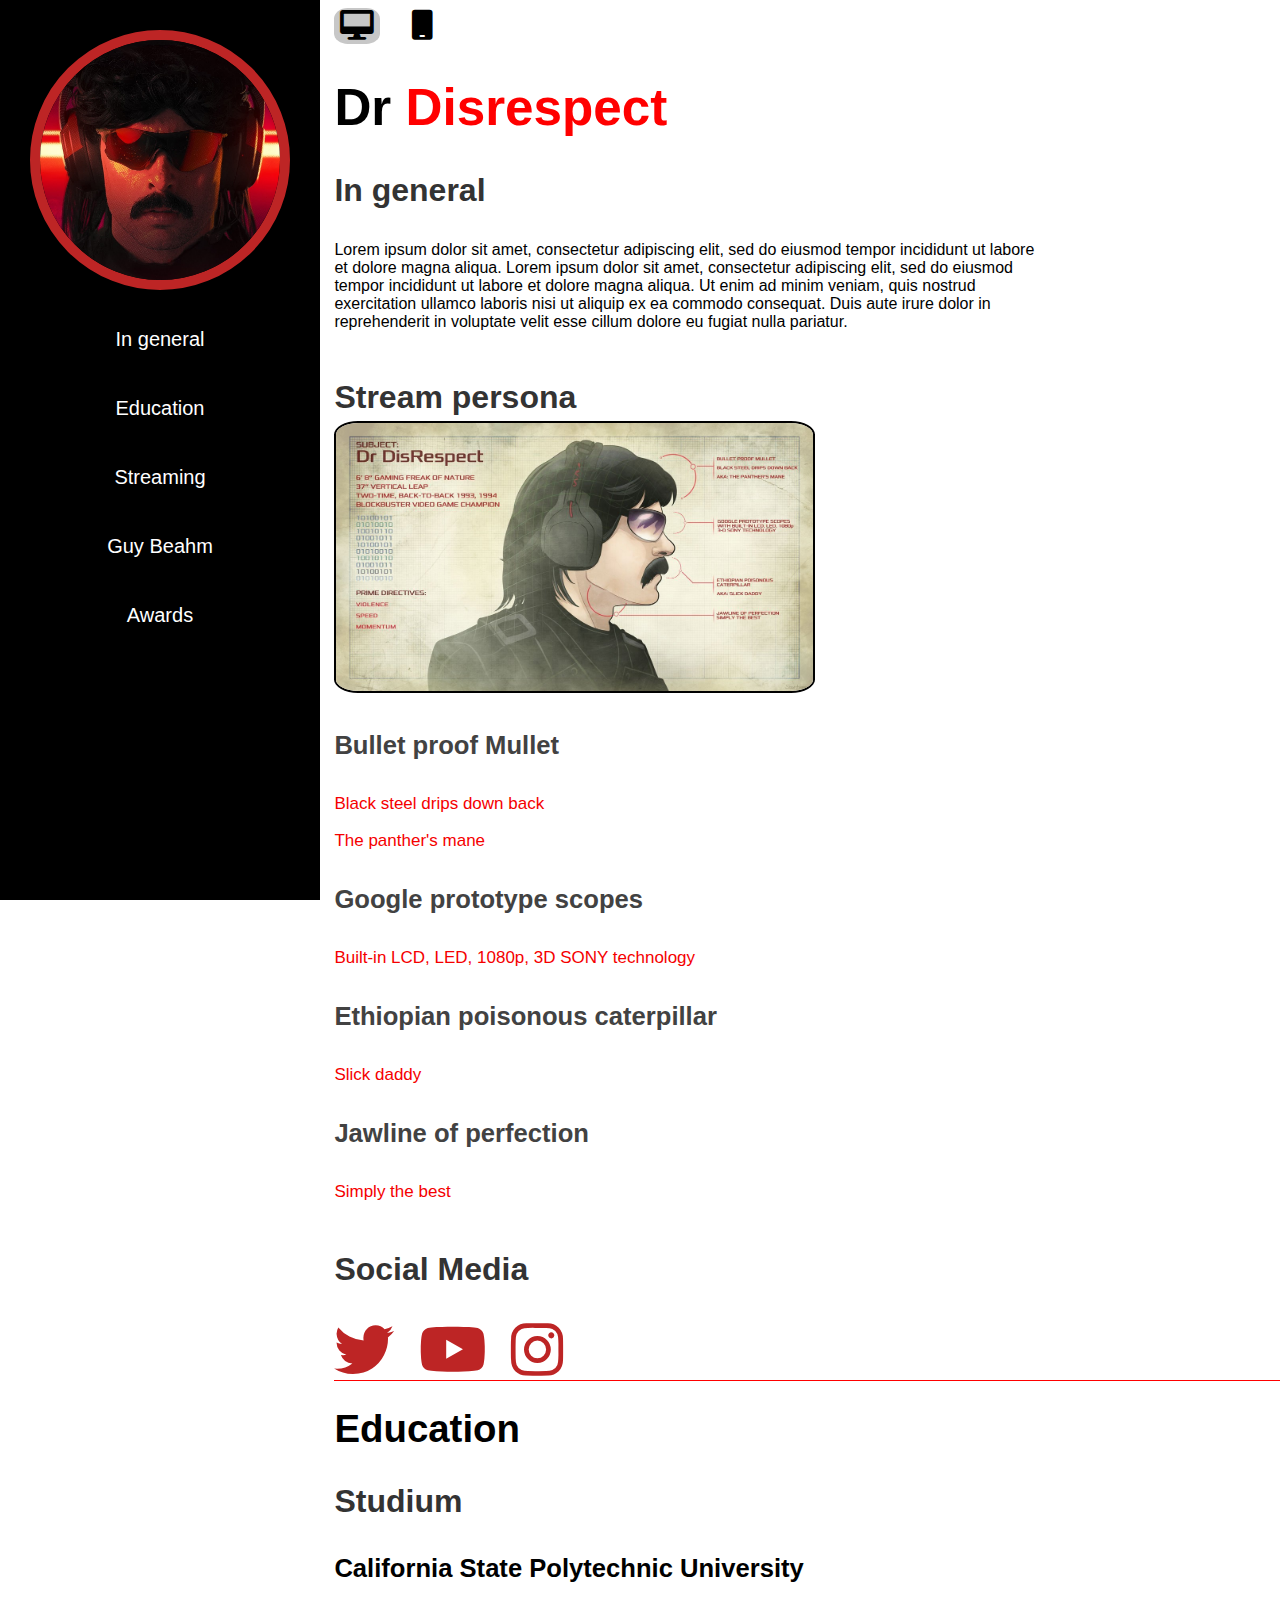
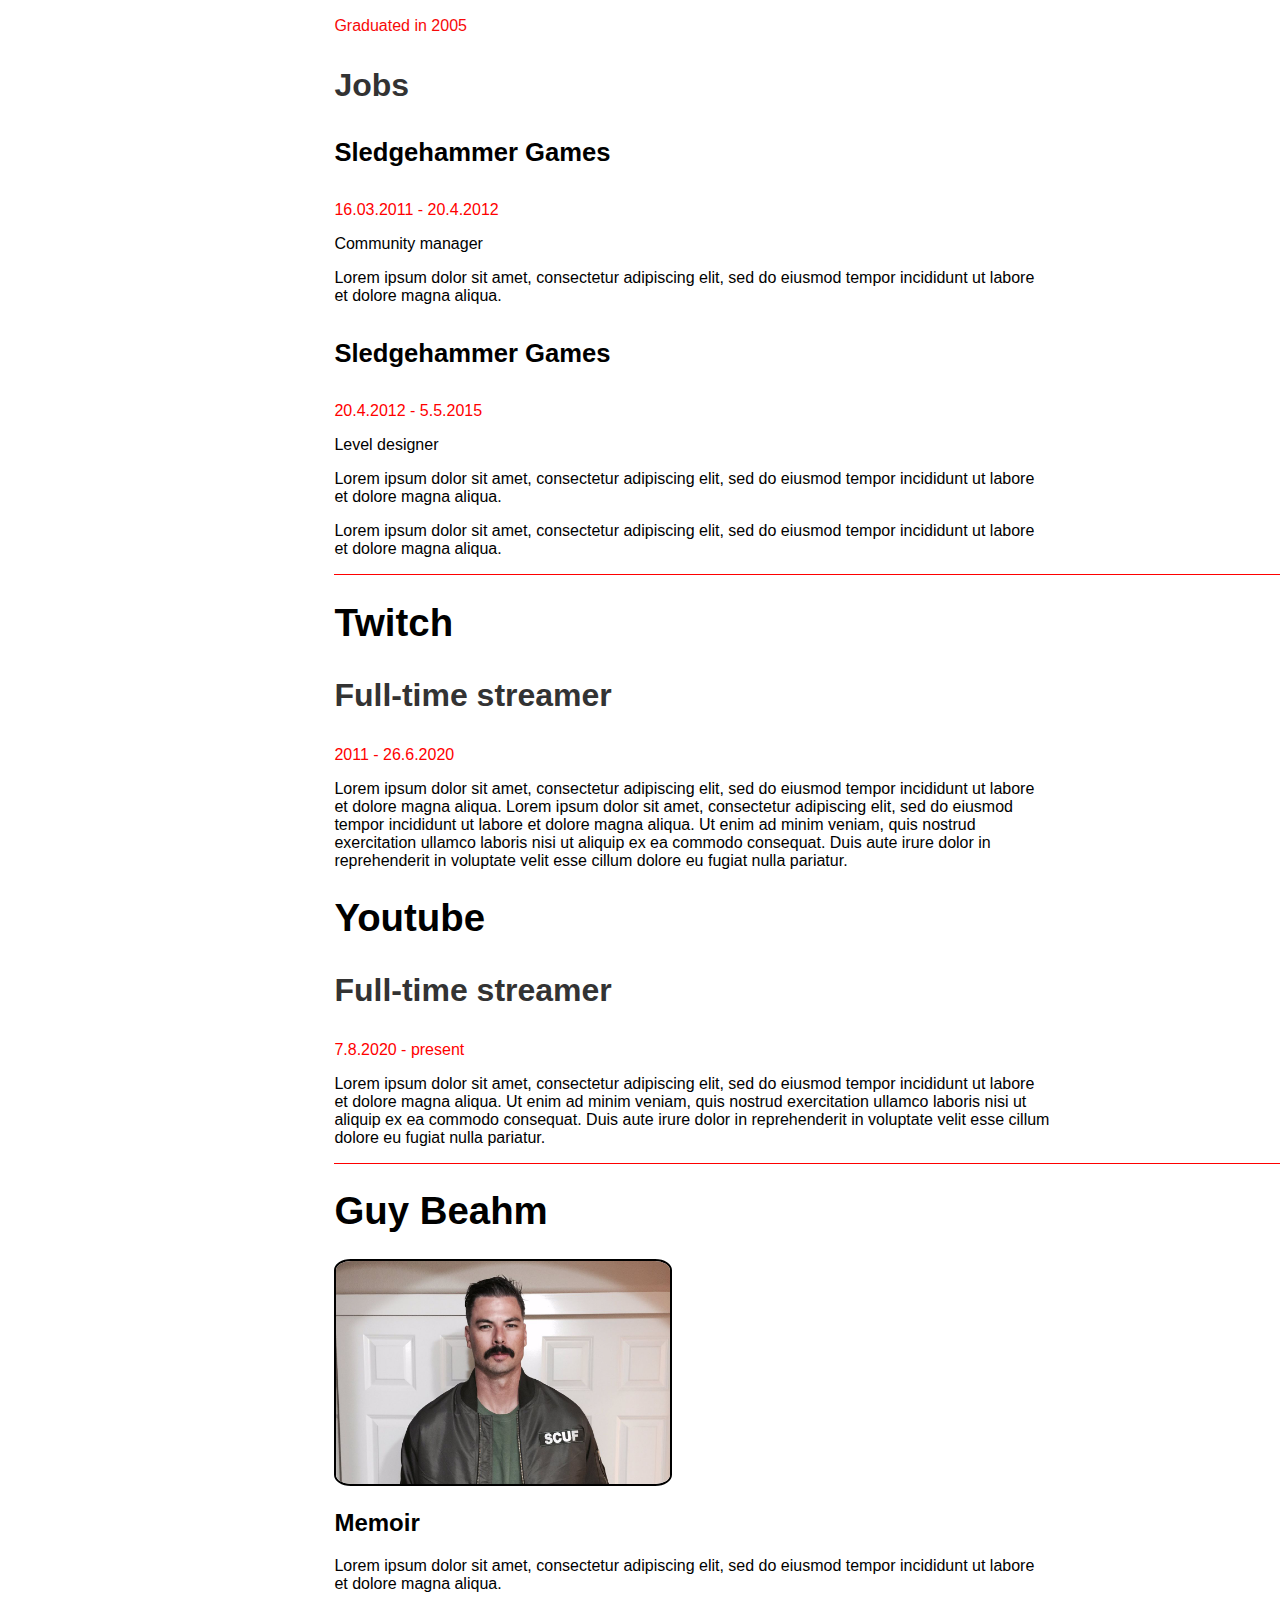
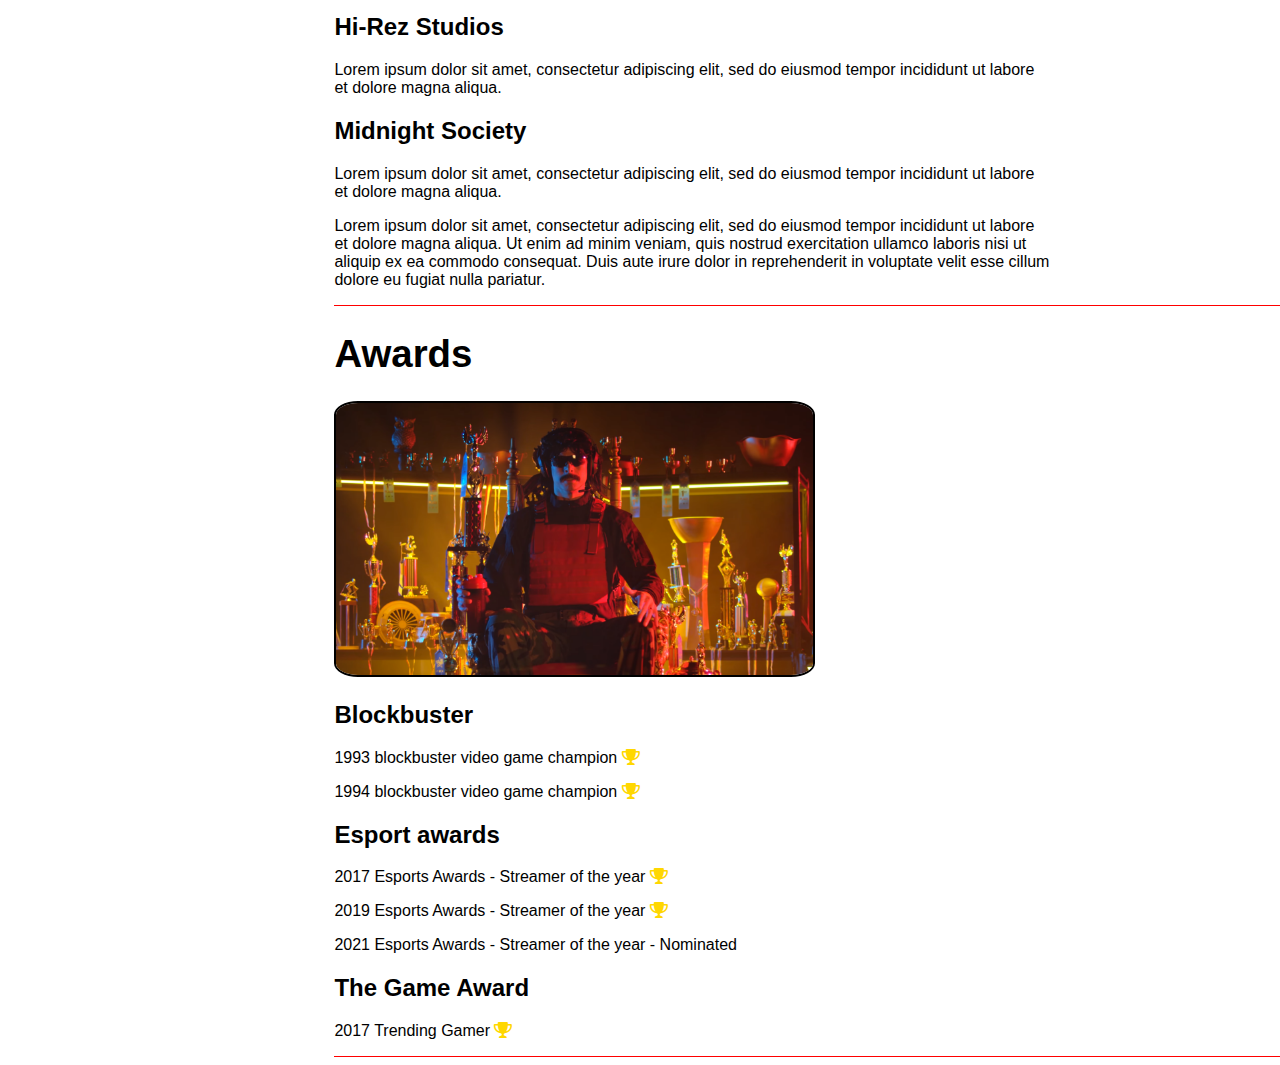
<file: projekt2/index.html>
<!DOCTYPE html>
<html lang='zxx'>

<head>
    <meta http-equiv="Content-Type" content="text/html; charset=UTF-8">
    <title>Dr. Disrespect</title>
    <link href="https://cdnjs.cloudflare.com/ajax/libs/font-awesome/6.0.0/css/all.min.css" rel="stylesheet">
    <meta name="viewport" content="width=device-width, initial-scale=1.0, shrink-to-fit=no">
    <link rel="stylesheet" href="style.css">
    <link rel="icon" href="img/icon.webp">
</head>

<body>
    <section id="button">
        <button type="button" id="desktop" onclick="Desktop()" title="Desktop">
            <i class="fa fa-desktop" aria-hidden="true"></i>
        </button>
        <button type="button" id="mobile" onclick="Mobile()" title="Mobile">
            <i class="fa fa-mobile" aria-hidden="true"></i>
        </button>
    </section>
    <script>
        function Mobile() {
            /*document.body.style.width = '800px';*/
            /*var siteWidth = 1920;
            var scale = screen.width / siteWidth;
            document.querySelector('meta[name="viewport"]').setAttribute('content', 'width=' + siteWidth + ', initial-scale=' + scale + '');*/
            if (screen.width > 1200) {
                document.body.style.width = "20%";
            }
            var x = document.getElementById("navigation");
            x.style.display = "none";
            var y = document.getElementById("menu");
            y.style.display = "block";
            document.body.style.marginLeft = 'auto';
            document.body.style.marginRight = 'auto';
            document.getElementById("general").style.marginLeft = '0';
            document.getElementById("education").style.marginLeft = '0';
            document.getElementById("streaming").style.marginLeft = '0';
            document.getElementById("real_life").style.marginLeft = '0';
            document.getElementById("awards").style.marginLeft = '0';
            document.getElementById("button").style.marginLeft = '0';
            document.getElementById("klik").style.display = 'inline-block';
            document.getElementById("mobile").style.backgroundColor = "rgb(199, 199, 199)";
            document.getElementById("mobile").style.borderRadius = "30%";
            document.getElementById("desktop").style.backgroundColor = "white";
        }
        function Desktop() {
            document.body.style.width = '100%';
            var x = document.getElementById("navigation");
            x.style.display = "block";
            var y = document.getElementById("menu");
            y.style.display = "none";
            document.getElementById("general").style.marginLeft = '25.5%';
            document.getElementById("education").style.marginLeft = '25.5%';
            document.getElementById("streaming").style.marginLeft = '25.5%';
            document.getElementById("real_life").style.marginLeft = '25.5%';
            document.getElementById("awards").style.marginLeft = '25.5%';
            document.getElementById("button").style.marginLeft = '25.5%';
            document.getElementById("klik").style.display = 'none';
            document.getElementById("mobile").style.backgroundColor = "white";
            document.getElementById("desktop").style.backgroundColor = "rgb(199, 199, 199)";
            document.getElementById("desktop").style.borderRadius = "30%";
        }
        function showmenu() {
            var x = document.getElementById('navigation2');
            if (x.style.visibility == 'hidden') {
                //x.style.display = 'block';
                x.style.visibility = 'visible';
                x.style.height = 'auto';
                x.style.opacity = '1';
            } else {
                //x.style.display = 'none';
                x.style.visibility = 'hidden';
                x.style.height = '0';
                x.style.opacity = '0';
                x.style.transition = 'display 0s, opacity 0.5s linear';
            }
            /*if (x.style.display == 'none') {
                x.style.display = 'block';
            } else {
                x.style.display = 'none';
            }*/
        }
        function load() {
            if (screen.width > 1200) {
                Desktop();
            }
            else {
                Mobile();
            }
        }
        window.onload = load;
    </script>
    <header>
        <nav id="navigation">
            <ul>
                <li><img src="img/TheDoc.jpg" alt="main"></li>
                <li><a href="index.html#general">In general</a></li>
                <li><a href="index.html#education">Education</a></li>
                <li class="hide"><a href="index.html#streaming">Streaming</a>
                    <ol>
                        <li class="hide-one"><a href="#twitch-id">Twitch</a></li>
                        <li class="hide-one"><a href="#youtube-id">YT</a></li>
                    </ol>
                </li>
                <li><a href="index.html#real_life">Guy Beahm</a></li>
                <li class="hide"><a href="index.html#awards">Awards</a>
                    <ol>
                        <li class="hide-one"><a href="index.html#blockbuster">Blockbuster</a></li>
                        <li class="hide-one"><a href="index.html#Esport">Esports</a></li>
                    </ol>
                </li>
            </ul>
        </nav>
        <div id="menu">
            <button type="button" id="klik" data-toggle="collapse" onclick="showmenu()">
                Menu
            </button>
            <nav id="navigation2">
                <ul>
                    <li><a href="index.html#general">In general</a></li>
                    <li><a href="index.html#education">Education</a></li>
                    <li class="hide"><a href="index.html#streaming">Streaming</a>
                        <ol>
                            <li class="hide-one"><a href="#twitch-id">Twitch</a></li>
                            <li class="hide-one"><a href="#youtube-id">YT</a></li>
                        </ol>
                    </li>
                    <li><a href="index.html#real_life">Guy Beahm</a></li>
                    <li class="hide"><a href="index.html#awards">Awards</a>
                        <ol>
                            <li class="hide-one"><a href="index.html#blockbuster">Blockbuster</a></li>
                            <li class="hide-one"><a href="index.html#Esport">Esports</a></li>
                        </ol>
                    </li>
                </ul>
            </nav>
        </div>
    </header>
    <section id="general">
        <div class="obecne">
            <h1><a href="https://www.stud.fit.vutbr.cz/~xkapra00/">Dr <span class="red-text">Disrespect</span></a></h1>
            <h3>In general</h3>
            <p>
                Lorem ipsum dolor sit amet, consectetur adipiscing elit, sed do eiusmod tempor incididunt ut labore et
                dolore magna aliqua.
                Lorem ipsum dolor sit amet, consectetur adipiscing elit, sed do eiusmod tempor incididunt ut labore et
                dolore magna aliqua.
                Ut enim ad minim veniam, quis nostrud exercitation ullamco laboris nisi ut aliquip ex ea commodo
                consequat.
                Duis aute irure dolor in reprehenderit in voluptate velit esse cillum dolore eu fugiat nulla pariatur.
            </p>
            <div class="persona">
                <h3>Stream persona</h3>
                <img src="img/perosna.jpg" alt="persona">
                <h4>Bullet proof Mullet</h4>
                <p>Black steel drips down back</p>
                <p>The panther's mane</p>
                <h4>Google prototype scopes</h4>
                <p>Built-in LCD, LED, 1080p, 3D SONY technology</p>
                <h4>Ethiopian poisonous caterpillar</h4>
                <p>Slick daddy</p>
                <h4>Jawline of perfection</h4>
                <p>Simply the best</p>
            </div>
            <div id="networks">
                <h3>Social Media</h3>
                <span id="twitter"><a href="https://twitter.com/drdisrespect"><i class="fab fa-twitter"></i></a></span>
                <span id="youtube"><a href="https://www.youtube.com/channel/UCcJL2ld6kxy_nuV1u7PVQ0g"><i
                            class="fab fa-youtube"></i></a></span>
                <span id="instagram"><a href="https://www.instagram.com/drdisrespect/"><i
                            class="fab fa-instagram"></i></a></span>
            </div>
        </div>
    </section>
    <section id="education">
        <div class="vzdelani">
            <h1>Education</h1>
            <div class="studium">
                <h3>Studium</h3>
                <h4><a href="https://www.cpp.edu/">California State Polytechnic University</a></h4>
                <p>Graduated in 2005</p>
            </div>
            <div class="job">
                <h3>Jobs</h3>
                <div class="container">
                    <h4><a href="https://www.sledgehammergames.com/">Sledgehammer Games</a></h4>
                    <p>16.03.2011 - 20.4.2012</p>
                </div>
                <p>Community manager</p>
                <p>Lorem ipsum dolor sit amet, consectetur adipiscing elit, sed do eiusmod tempor incididunt ut labore
                    et
                    dolore magna aliqua.</p>
                <div class="container">
                    <h4><a href="https://www.sledgehammergames.com/">Sledgehammer Games</a></h4>
                    <p>20.4.2012 - 5.5.2015</p>
                </div>
                <p>Level designer</p>
                <p>Lorem ipsum dolor sit amet, consectetur adipiscing elit, sed do eiusmod tempor incididunt ut labore
                    et
                    dolore magna aliqua.</p>
                <p>Lorem ipsum dolor sit amet, consectetur adipiscing elit, sed do eiusmod tempor incididunt ut labore
                    et
                    dolore magna aliqua.</p>
            </div>
        </div>
    </section>
    <section id="streaming">
        <div class="twitch">
            <div id="twitch-id">
                <h1>Twitch</h1>
                <div class="container">
                    <h3>Full-time streamer</h3>
                    <p>2011 - 26.6.2020</p>
                </div>
                <p>
                    Lorem ipsum dolor sit amet, consectetur adipiscing elit, sed do eiusmod tempor incididunt ut labore
                    et
                    dolore magna aliqua.
                    Lorem ipsum dolor sit amet, consectetur adipiscing elit, sed do eiusmod tempor incididunt ut labore
                    et
                    dolore magna aliqua.
                    Ut enim ad minim veniam, quis nostrud exercitation ullamco laboris nisi ut aliquip ex ea commodo
                    consequat.
                    Duis aute irure dolor in reprehenderit in voluptate velit esse cillum dolore eu fugiat nulla
                    pariatur.
                </p>
            </div>
        </div>
        <div class="youtube">
            <div id="youtube-id">
                <h1><a href="https://www.youtube.com/c/DrDisRespect">Youtube</a></h1>
                <div class="container">
                    <h3>Full-time streamer</h3>
                    <p>7.8.2020 - present</p>
                </div>
                <p>
                    Lorem ipsum dolor sit amet, consectetur adipiscing elit, sed do eiusmod tempor incididunt ut labore
                    et
                    dolore magna aliqua.
                    Ut enim ad minim veniam, quis nostrud exercitation ullamco laboris nisi ut aliquip ex ea commodo
                    consequat.
                    Duis aute irure dolor in reprehenderit in voluptate velit esse cillum dolore eu fugiat nulla
                    pariatur.
                </p>
            </div>
        </div>
    </section>
    <section id="real_life">
        <div class="IRL">
            <h1>Guy Beahm</h1>
            <img src="img/guy_beahm_dr_disrespect_1.0.jpg" alt="beahm">
            <h2><a href="https://www.amazon.com/Violence-Speed-Momentum-Dr-Disrespect/dp/1982153873">Memoir</a></h2>
            <p>Lorem ipsum dolor sit amet, consectetur adipiscing elit, sed do eiusmod tempor incididunt ut labore et
                dolore magna aliqua.</p>
            <h2><a href="https://www.hirezstudios.com/">Hi-Rez Studios</a></h2>
            <p>Lorem ipsum dolor sit amet, consectetur adipiscing elit, sed do eiusmod tempor incididunt ut labore et
                dolore magna aliqua.
            </p>
            <h2><a href="https://midnightsociety.com/">Midnight Society</a></h2>
            <p>Lorem ipsum dolor sit amet, consectetur adipiscing elit, sed do eiusmod tempor incididunt ut labore et
                dolore magna aliqua.</p>
            <p>
                Lorem ipsum dolor sit amet, consectetur adipiscing elit, sed do eiusmod tempor incididunt ut labore et
                dolore magna aliqua.
                Ut enim ad minim veniam, quis nostrud exercitation ullamco laboris nisi ut aliquip ex ea commodo
                consequat.
                Duis aute irure dolor in reprehenderit in voluptate velit esse cillum dolore eu fugiat nulla pariatur.
            </p>
        </div>
    </section>
    <section id="awards">
        <div class="oceneni">
            <h1>Awards</h1>
            <img src="img/trophy.png" alt="trophy">
            <div id="blockbuster">
                <h2>Blockbuster</h2>
                <p>1993 blockbuster video game champion <i class="fa fa-trophy golden"></i></p>
                <p>1994 blockbuster video game champion <i class="fa fa-trophy golden"></i></p>
            </div>
            <div id="Esport">
                <h2>Esport awards</h2>
                <p>2017 Esports Awards - Streamer of the year <i class="fa fa-trophy golden"></i></p>
                <p>2019 Esports Awards - Streamer of the year <i class="fa fa-trophy golden"></i></p>
                <p>2021 Esports Awards - Streamer of the year - Nominated</p>
            </div>
            <h2>The Game Award</h2>
            <p>2017 Trending Gamer <i class="fa fa-trophy golden"></i></p>
        </div>
    </section>
</body>

</html>
</file>
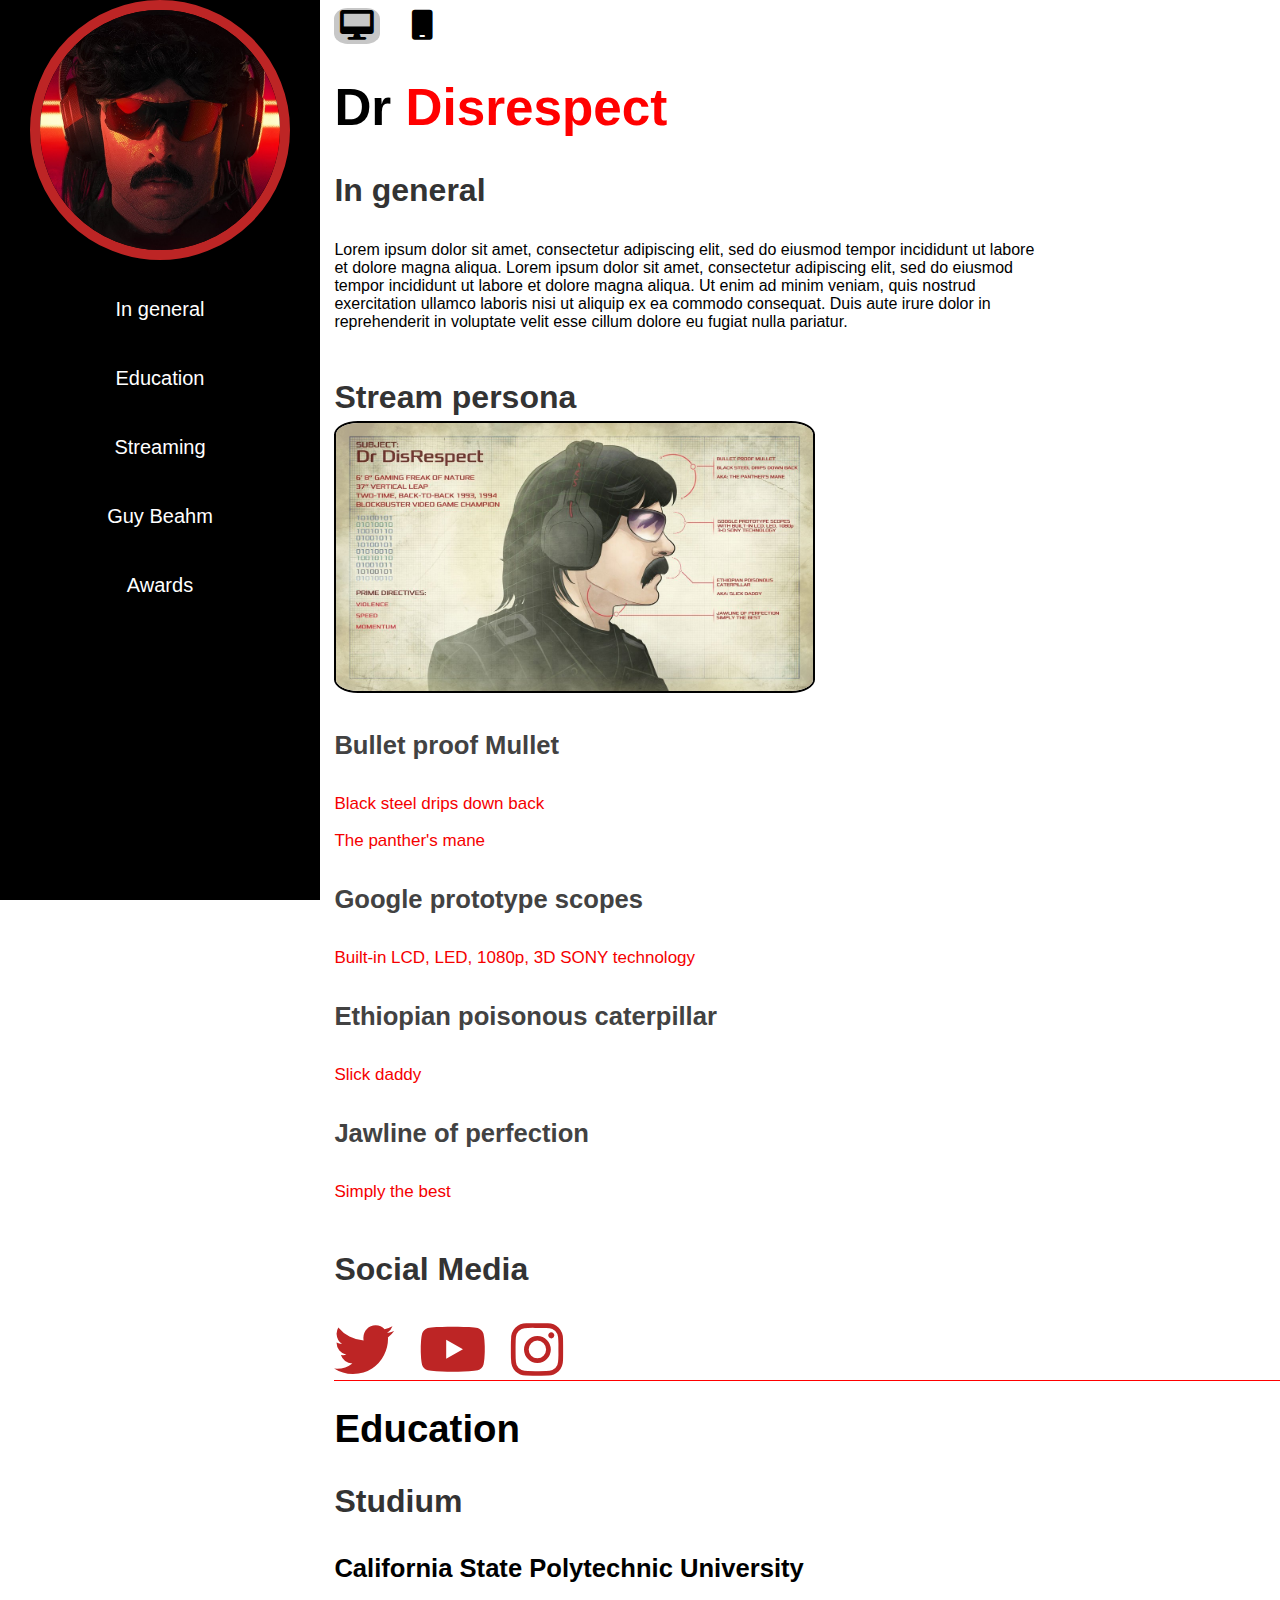
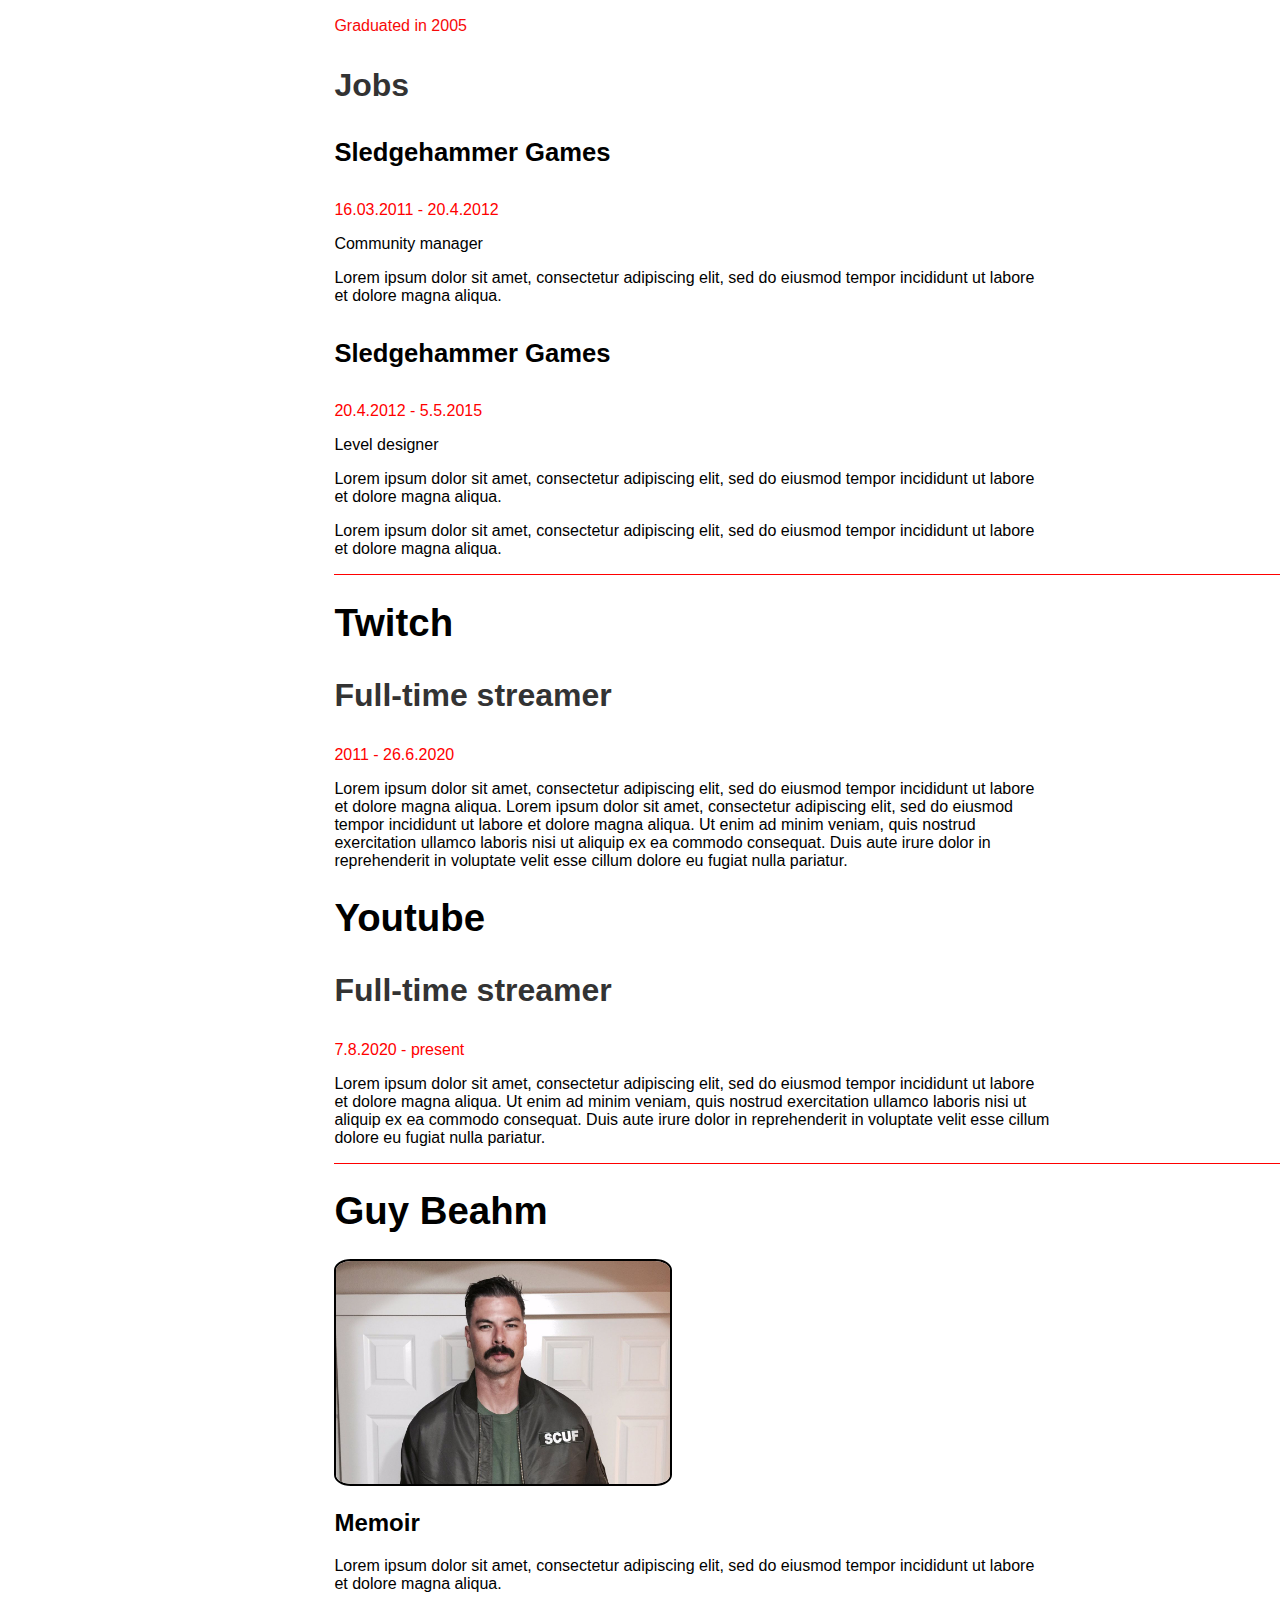
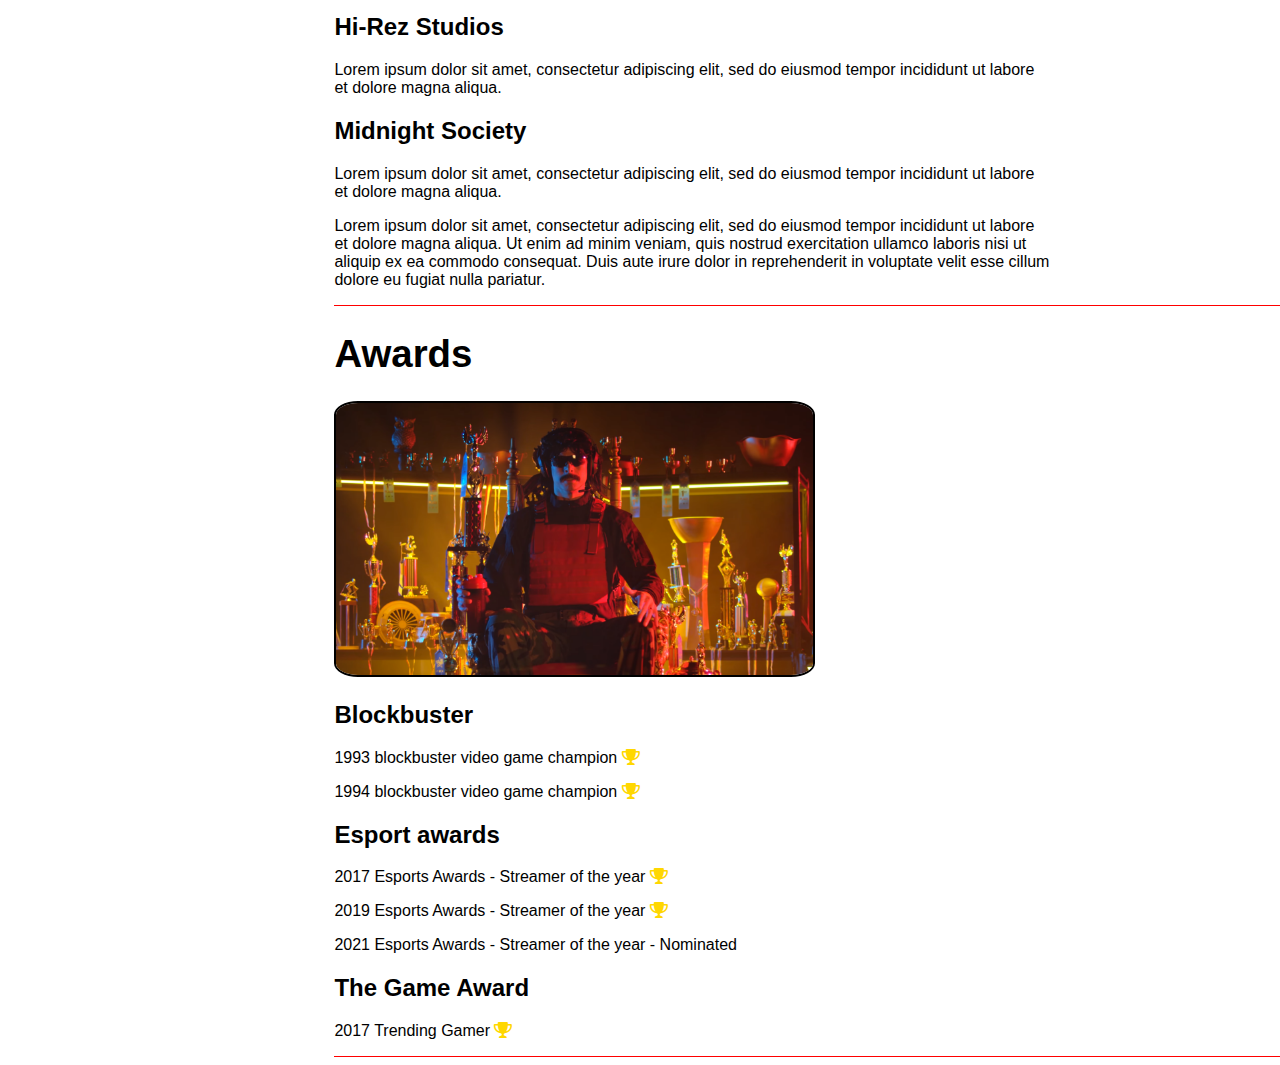
<file: projekt2/zaloha/index.html>
<!DOCTYPE html>
<link rel="stylesheet" href="style.css">
<link rel="icon" href="img/icon.webp">

<head>
    <title>Dr. Disrespect</title>
    <link href="https://cdnjs.cloudflare.com/ajax/libs/font-awesome/6.0.0/css/all.min.css" rel="stylesheet">
    <meta name="viewport" content="width=device-width, initial-scale=1.0, shrink-to-fit=no">
</head>

<body onload="Desktop()">
    <section id="button">
        <button type="button" id="desktop" onclick="Desktop()" title="Desktop">
            <i class="fa fa-desktop" aria-hidden="true"></i>
        </button>
        <button type="button" id="mobile" onclick="Mobile()" title="Mobile">
            <i class="fa fa-mobile" aria-hidden="true"></i>
        </button>
    </section>
    <script>
        function Mobile() {
            document.body.style.width = '20%';
            var x = document.getElementById("navigation");
            x.style.display = "none";
            var y = document.getElementById("menu");
            y.style.display = "block";
            document.body.style.marginLeft = 'auto';
            document.body.style.marginRight = 'auto';
            document.getElementById("general").style.marginLeft = '0';
            document.getElementById("education").style.marginLeft = '0';
            document.getElementById("streaming").style.marginLeft = '0';
            document.getElementById("real_life").style.marginLeft = '0';
            document.getElementById("awards").style.marginLeft = '0';
            document.getElementById("button").style.marginLeft = '0';
            document.getElementById("klik").style.display = 'inline-block';
            document.getElementById("mobile").style.backgroundColor = "rgb(199, 199, 199)";
            document.getElementById("mobile").style.borderRadius = "30%";
            document.getElementById("desktop").style.backgroundColor = "white";
        }
        function Desktop() {
            document.body.style.width = '100%';
            var x = document.getElementById("navigation");
            x.style.display = "block";
            var y = document.getElementById("menu");
            y.style.display = "none";
            document.getElementById("general").style.marginLeft = '25.5%';
            document.getElementById("education").style.marginLeft = '25.5%';
            document.getElementById("streaming").style.marginLeft = '25.5%';
            document.getElementById("real_life").style.marginLeft = '25.5%';
            document.getElementById("awards").style.marginLeft = '25.5%';
            document.getElementById("button").style.marginLeft = '25.5%';
            document.getElementById("klik").style.display = 'none';
            document.getElementById("mobile").style.backgroundColor = "white";
            document.getElementById("desktop").style.backgroundColor = "rgb(199, 199, 199)";
            document.getElementById("desktop").style.borderRadius = "30%";
        }
        function showmenu() {
            var x = document.getElementById('navigation2');
            if (x.style.visibility == 'hidden') {
                //x.style.display = 'block';
                x.style.visibility = 'visible';
                x.style.height = 'auto';
                x.style.opacity = '1';
            } else {
                //x.style.display = 'none';
                x.style.visibility = 'hidden';
                x.style.height = '0';
                x.style.opacity = '0';
                x.style.transition = 'display 0s, opacity 0.5s linear';
            }
            /*if (x.style.display == 'none') {
                x.style.display = 'block';
            } else {
                x.style.display = 'none';
            }*/
        }
    </script>
    <header>
        <nav id="navigation">
            <ul>
                <img src="img/TheDoc.jpg" alt="main">
                <li><a href="index.html#general">In general</a></li>
                <li><a href="index.html#education">Education</a></li>
                <li id="hide"><a href="index.html#streaming">Streaming</a>
                    <ol>
                        <li class="hide-one"><a href="#twitch-id">Twitch</a></li>
                        <li class="hide-one"><a href="#youtube-id">YT</a></li>
                    </ol>
                </li>
                <li><a href="index.html#real_life">Guy Beahm</a></li>
                <li id="hide"><a href="index.html#awards">Awards</a>
                    <ol>
                        <li class="hide-one"><a href="index.html#blockbuster">Blockbuster</a></li>
                        <li class="hide-one"><a href="index.html#Esport">Esports</a></li>
                    </ol>
                </li>
            </ul>
        </nav>
        <div id="menu">
            <button type="button3" id="klik" data-toggle="collapse" onclick="showmenu()">
                Menu
            </button>
            <nav id="navigation2">
                <ul>
                    <li><a href="index.html#general">In general</a></li>
                    <li><a href="index.html#education">Education</a></li>
                    <li id="hide"><a href="index.html#streaming">Streaming</a>
                        <ol>
                            <li class="hide-one"><a href="#twitch-id">Twitch</a></li>
                            <li class="hide-one"><a href="#youtube-id">YT</a></li>
                        </ol>
                    </li>
                    <li><a href="index.html#real_life">Guy Beahm</a></li>
                    <li id="hide"><a href="index.html#awards">Awards</a>
                        <ol>
                            <li class="hide-one"><a href="index.html#blockbuster">Blockbuster</a></li>
                            <li class="hide-one"><a href="index.html#Esport">Esports</a></li>
                        </ol>
                    </li>
                </ul>
            </nav>
        </div>
    </header>
    <section id="general">
        <div class="obecne">
            <h1><a href="https://www.stud.fit.vutbr.cz/~xkapra00/">Dr <span class="red-text">Disrespect</span></a></h1>
            <h3>In general</h3>
            <p>
                Lorem ipsum dolor sit amet, consectetur adipiscing elit, sed do eiusmod tempor incididunt ut labore et
                dolore magna aliqua.
                Lorem ipsum dolor sit amet, consectetur adipiscing elit, sed do eiusmod tempor incididunt ut labore et
                dolore magna aliqua.
                Ut enim ad minim veniam, quis nostrud exercitation ullamco laboris nisi ut aliquip ex ea commodo
                consequat.
                Duis aute irure dolor in reprehenderit in voluptate velit esse cillum dolore eu fugiat nulla pariatur.
            </p>
            <div class="persona">
                <h3>Stream persona</h3>
                <img src="img/perosna.jpg" alt="persona">
                <h4>Bullet proof Mullet</h4>
                <p>Black steel drips down back</p>
                <p>The panther's mane</p>
                <h4>Google prototype scopes</h4>
                <p>Built-in LCD, LED, 1080p, 3D SONY technology</p>
                <h4>Ethiopian poisonous caterpillar</h4>
                <p>Slick daddy</p>
                <h4>Jawline of perfection</h4>
                <p>Simply the best</p>
            </div>
            <div id="networks">
                <h3>Social Media</h3>
                <span id="twitter"><a href="https://twitter.com/drdisrespect"><i class="fab fa-twitter"></i></a></span>
                <span id="youtube"><a href="https://www.youtube.com/channel/UCcJL2ld6kxy_nuV1u7PVQ0g"><i
                            class="fab fa-youtube"></i></a></span>
                <span id="instagram"><a href="https://www.instagram.com/drdisrespect/"><i
                            class="fab fa-instagram"></i></a></span>
            </div>
        </div>
    </section>
    <section id="education">
        <div class="vzdelani">
            <h1>Education</h1>
            <div class="studium">
                <h3>Studium</h3>
                <h4><a href="https://www.cpp.edu/">California State Polytechnic University</a></h4>
                <p>Graduated in 2005</p>
            </div>
            <div class="job">
                <h3>Jobs</h3>
                <div class="container">
                    <h4><a href="https://www.sledgehammergames.com/">Sledgehammer Games</a></h4>
                    <p>16.03.2011 - 20.4.2012</p>
                </div>
                <p>Community manager</p>
                <p>Lorem ipsum dolor sit amet, consectetur adipiscing elit, sed do eiusmod tempor incididunt ut labore
                    et
                    dolore magna aliqua.</p>
                <div class="container">
                    <h4><a href="https://www.sledgehammergames.com/">Sledgehammer Games</a></h4>
                    <p>20.4.2012 - 5.5.2015</p>
                </div>
                <p>Level designer</p>
                <p>Lorem ipsum dolor sit amet, consectetur adipiscing elit, sed do eiusmod tempor incididunt ut labore
                    et
                    dolore magna aliqua.</p>
                <p>Lorem ipsum dolor sit amet, consectetur adipiscing elit, sed do eiusmod tempor incididunt ut labore
                    et
                    dolore magna aliqua.</p>
            </div>
        </div>
    </section>
    <section id="streaming">
        <div class="twitch">
            <div id="twitch-id">
                <h1>Twitch</h1>
                <div class="container">
                    <h3>Full-time streamer</h3>
                    <p>2011 - 26.6.2020</p>
                </div>
                <p>
                    Lorem ipsum dolor sit amet, consectetur adipiscing elit, sed do eiusmod tempor incididunt ut labore
                    et
                    dolore magna aliqua.
                    Lorem ipsum dolor sit amet, consectetur adipiscing elit, sed do eiusmod tempor incididunt ut labore
                    et
                    dolore magna aliqua.
                    Ut enim ad minim veniam, quis nostrud exercitation ullamco laboris nisi ut aliquip ex ea commodo
                    consequat.
                    Duis aute irure dolor in reprehenderit in voluptate velit esse cillum dolore eu fugiat nulla
                    pariatur.
                </p>
            </div>
        </div>
        <div class="youtube">
            <div id="youtube-id">
                <h1><a href="https://www.youtube.com/c/DrDisRespect">Youtube</a></h1>
                <div class="container">
                    <h3>Full-time streamer</h3>
                    <p>7.8.2020 - present</p>
                </div>
                <p>
                    Lorem ipsum dolor sit amet, consectetur adipiscing elit, sed do eiusmod tempor incididunt ut labore
                    et
                    dolore magna aliqua.
                    Ut enim ad minim veniam, quis nostrud exercitation ullamco laboris nisi ut aliquip ex ea commodo
                    consequat.
                    Duis aute irure dolor in reprehenderit in voluptate velit esse cillum dolore eu fugiat nulla
                    pariatur.
                </p>
            </div>
        </div>
    </section>
    <section id="real_life">
        <div class="IRL">
            <h1>Guy Beahm</h1>
            <img src="img/guy_beahm_dr_disrespect_1.0.jpg" alt="beahm">
            <h2><a href="https://www.amazon.com/Violence-Speed-Momentum-Dr-Disrespect/dp/1982153873">Memoir</a></h2>
            <p>Lorem ipsum dolor sit amet, consectetur adipiscing elit, sed do eiusmod tempor incididunt ut labore et
                dolore magna aliqua.</p>
            <h2><a href="https://www.hirezstudios.com/">Hi-Rez Studios</a></h2>
            <p>Lorem ipsum dolor sit amet, consectetur adipiscing elit, sed do eiusmod tempor incididunt ut labore et
                dolore magna aliqua.
            </p>
            <h2><a href="https://midnightsociety.com/">Midnight Society</a></h2>
            <p>Lorem ipsum dolor sit amet, consectetur adipiscing elit, sed do eiusmod tempor incididunt ut labore et
                dolore magna aliqua.</p>
            <p>
                Lorem ipsum dolor sit amet, consectetur adipiscing elit, sed do eiusmod tempor incididunt ut labore et
                dolore magna aliqua.
                Ut enim ad minim veniam, quis nostrud exercitation ullamco laboris nisi ut aliquip ex ea commodo
                consequat.
                Duis aute irure dolor in reprehenderit in voluptate velit esse cillum dolore eu fugiat nulla pariatur.
            </p>
        </div>
    </section>
    <section id="awards">
        <div class="oceneni">
            <h1>Awards</h1>
            <img src="img/trophy.png" alt="trophy">
            <div id="blockbuster">
                <h2>Blockbuster</h2>
                <p>1993 blockbuster video game champion <i class="fa fa-trophy golden"></i></p>
                <p>1994 blockbuster video game champion <i class="fa fa-trophy golden"></i></p>
            </div>
            <div id="Esport">
                <h2>Esport awards</h2>
                <p>2017 Esports Awards - Streamer of the year <i class="fa fa-trophy golden"></i></p>
                <p>2019 Esports Awards - Streamer of the year <i class="fa fa-trophy golden"></i></p>
                <p>2021 Esports Awards - Streamer of the year - Nominated</i></p>
            </div>
            <h2>The Game Award</h2>
            <p>2017 Trending Gamer <i class="fa fa-trophy golden"></i></p>
        </div>
    </section>
</body>
</file>
<file: projekt2/style.css>
* {
    font-family: "Saira Extra Condensed", -apple-system, BlinkMacSystemFont, "Segoe UI", Roboto, "Helvetica Neue", Arial, sans-serif, "Apple Color Emoji", "Segoe UI Emoji", "Segoe UI Symbol", "Noto Color Emoji";
    text-decoration: none;
}

html {
    scroll-behavior: smooth;
    /*inmpelentace smooth-scroll*/
}


#navigation ul {
    list-style-type: none;
    margin: 0;
    padding: 0;
    width: 25%;
    height: 100%;
    position: fixed;
    /*zafixované menu*/
    top: 0;
    left: 0;
    /*umístění doleva nahoru*/
    overflow: auto;
    background-color: black;
}

#navigation li a {
    display: block;
    color: white;
    padding: 8px 16px;
    text-decoration: none;
}

#navigation li a:hover {
    color: red;
    margin: auto;
    border-top: 1px solid red;
    border-bottom: 1px solid red;
    width: 75%;
}

#navigation ul li {
    margin-top: 30px;
    text-align: center;
    font-size: 20px;
    color: white;
}

#navigation ul img {
    width: 75%;
    border-radius: 50%;
    /*kulatý obrázek*/
    display: block;
    margin: auto;
    border: 10px solid rgb(189, 37, 37);
    /*červený okraj*/
}

section:not(:first-child) {
    border-bottom: 1px solid rgb(255, 0, 0);
    /*červený okraj sekcí*/
}

section {
    margin-left: 25.5%;
    /*posunutí textu vedle navigace*/
    /*min-width: 600px;*/
}

#networks i {
    font-size: 60px;
    /*nastavení sociálních médií*/
    color: rgb(189, 37, 37);
}

#networks i:hover {
    color: black;
}

#networks span {
    margin-right: 20px;
}

.red-text {
    /*část titulku červenou barvou*/
    color: rgb(255, 0, 0);
}

.obecne h1 {
    font-size: 4vw;
    /*font-size: 72px;*/
}

.obecne a {
    color: black;
}

.obecne p {
    width: 75%;
}

/*responzivní velikost textu*/
h1 {
    font-size: 3vw;
    /*font-size: 50px;*/
}

h3 {
    /*font-size: 30px;*/
    font-size: 2.5vw;
    color: rgb(51, 51, 51);
}

h4 {
    font-size: 2vw;
    /*font-size: 23px;*/
    color: rgb(66, 66, 66);
}

p {
    width: 75%;
    color: black;
}

.IRL img {
    width: 35%;
}

.persona {
    overflow: hidden;
}

.persona img {
    width: 50%;
    margin-right: 25%;
    /*min-width: 500px;*/
    border-radius: 5%;
    border: 2px solid black;
    /*float: right;*/
}

.persona h3 {
    margin-bottom: 5px;
    /*min-width: 300px;*/
}

.persona p {
    font-size: 17px;
    /*min-width: 300px;*/
    color: rgb(245, 0, 0);
    font-family: Helvetica, Arial, sans-serif;
}

.golden {
    color: gold;
    /*barva pohárů*/
}

.studium p {
    color: rgb(247, 9, 9);
    font-family: Helvetica, Arial, sans-serif;
}

.vzdelani a {
    color: black;
}

.vzdelani a:hover {
    color: red;
}

/*nastavení pouze pro datum*/
.job .container p:nth-of-type(1) {
    color: red;
    font-family: Helvetica, Arial, sans-serif;
}

.twitch .container p:nth-of-type(1) {
    color: red;
    font-family: Helvetica, Arial, sans-serif;
}

.youtube .container p:nth-of-type(1) {
    color: red;
    font-family: Helvetica, Arial, sans-serif;
}

.youtube a {
    text-decoration: none;
    color: black;
}

.youtube a:hover {
    color: red;
}

#real_life img {
    border: 2px solid black;
    border-radius: 5%;
}

#real_life h2 {
    color: rgb(51, 51, 51);
}

.IRL a {
    color: black;
}

.IRL a:hover {
    color: red;
}

#button {
    margin: auto;
    /*position: sticky;
    top: 0;*/
    background-color: transparent;
    /*tlačítko bez pozadí*/
}

button {
    margin-right: 20px;
    font-size: 30px;
    border: none;
    background-color: transparent;
}

#klik {
    color: white;
    background-color: black;
    margin-top: 45px;
    width: 100%;
    position: sticky;
    /*tlačítko menu zůstane nahoře na stránce*/
    top: 0;
}

#awards img {
    width: 50%;
    border: 2px solid black;
    border-radius: 5%;
}

#navigation2 {
    position: sticky;
    /*menu zůstane nahoře na stránce*/
    top: 0;
}

#navigation2 ul {
    list-style-type: none;
    margin: 0;
    padding: 0;
    background-color: rgb(0, 0, 0);
    margin: auto;
    /*centrování*/
    position: sticky;
    top: 0;
}

#navigation2 li {
    display: block;
    /*zobrazí položky menu pod sebou*/
    border-right: 1px solid #bbb;
    text-align: center;
}

#navigation2 li a {
    display: block;
    color: white;
    text-align: center;
    padding: 14px 16px;
    text-decoration: none;
    text-align: center;
}

#navigation2 li a:hover {
    color: red;
}

#menu {
    position: sticky;
    top: -5%;
}

#klik:hover {
    color: red;
}

header {
    display: unset;
}

.hide-one {
    display: none;
    /*schová podsekce*/
}

ol {
    margin-top: -30px;
    margin-left: -8%;
}

ol li {
    margin-bottom: -30px;
}

#navigation ol li {
    font-size: 15px;
    padding-top: 0;
    padding-bottom: 0;
}

.hide {
    margin-bottom: 10px;
}

.hide:hover>ol>.hide-one {
    /*po najetí na parent sekci zobrazí podsekce*/
    display: block;
}

.hide:hover>ol>.hide-one a {
    color: white;
}

.hide:hover>ol>.hide-one a:hover {
    color: red;
}

#navigation2 .hide-one {
    display: none;
}

#navigation2 ol {
    margin-top: -10px;
    margin-left: -8%;
}

#navigation2 ol li {
    margin-bottom: -20px;
    font-size: 12px;
}

#navigation .hide {
    padding-bottom: 30px;
}

@media only screen and (max-width: 1200px) {
    #menu {
        top: 0;
    }

    #navigation {
        display: none;
    }

    #menu {
        display: block;
    }

}
</file>
<file: projekt2/zaloha/style.css>
* {
    font-family: "Saira Extra Condensed", -apple-system, BlinkMacSystemFont, "Segoe UI", Roboto, "Helvetica Neue", Arial, sans-serif, "Apple Color Emoji", "Segoe UI Emoji", "Segoe UI Symbol", "Noto Color Emoji";
    text-decoration: none;
}

html {
    scroll-behavior: smooth;
}


#navigation ul {
    list-style-type: none;
    margin: 0;
    padding: 0;
    width: 25%;
    /*min-width: 250px;*/
    /*min-width: 250px;*/
    position: fixed;
    height: 100%;
    top: 0;
    overflow: auto;
    background-color: black;
    left: 0;
}

#navigation li a {
    display: block;
    color: white;
    padding: 8px 16px;
    text-decoration: none;
}

#navigation li a:hover {
    color: red;
    margin: auto;
    border-top: 1px solid red;
    border-bottom: 1px solid red;
    width: 75%;
}

#navigation ul li {
    margin-top: 30px;
    text-align: center;
    font-size: 20px;
    color: white;
}

#navigation ul img {
    width: 75%;
    border-radius: 50%;
    display: block;
    margin: auto;
    border: 10px solid rgb(189, 37, 37);
}

section:not(:first-child) {
    border-bottom: 1px solid rgb(255, 0, 0);
}

section {
    margin-left: 25.5%;
    /*min-width: 600px;*/
}

#networks i {
    font-size: 60px;
    color: rgb(189, 37, 37);
}

#networks i:hover {
    color: black;
}

#networks span {
    margin-right: 20px;
}

.red-text {
    color: rgb(255, 0, 0);
}

.obecne h1 {
    font-size: 4vw;
    /*font-size: 72px;*/
}

.obecne a {
    color: black;
}

.obecne p {
    width: 75%;
}

h1 {
    font-size: 3vw;
    /*font-size: 50px;*/
}

h3 {
    /*font-size: 30px;*/
    font-size: 2.5vw;
    color: rgb(51, 51, 51);
}

h4 {
    font-size: 2vw;
    /*font-size: 23px;*/
    color: rgb(66, 66, 66);
}

p {
    width: 75%;
    color: black;
}

.IRL img {
    width: 35%;
}

.persona {
    overflow: hidden;
}

.persona img {
    width: 50%;
    margin-right: 25%;
    /*min-width: 500px;*/
    border-radius: 5%;
    border: 2px solid black;
    /*float: right;*/
}

.persona h3 {
    margin-bottom: 5px;
    /*min-width: 300px;*/
}

.persona p {
    font-size: 17px;
    /*min-width: 300px;*/
    color: rgb(245, 0, 0);
    font-family: Helvetica, Arial, sans-serif;
}

.golden {
    color: gold;
}

.studium p {
    color: rgb(247, 9, 9);
    font-family: Helvetica, Arial, sans-serif;
}

.vzdelani a {
    color: black;
}

.vzdelani a:hover {
    color: red;
}

.job .container p:nth-of-type(1) {
    color: red;
    font-family: Helvetica, Arial, sans-serif;
}

.twitch .container p:nth-of-type(1) {
    color: red;
    font-family: Helvetica, Arial, sans-serif;
}

.youtube .container p:nth-of-type(1) {
    color: red;
    font-family: Helvetica, Arial, sans-serif;
}

.youtube a {
    text-decoration: none;
    color: black;
}

.youtube a:hover {
    color: red;
}

#real_life img {
    border: 2px solid black;
    border-radius: 5%;
}

#real_life h2 {
    color: rgb(51, 51, 51);
}

.IRL a {
    color: black;
}

.IRL a:hover {
    color: red;
}

#button {
    margin: auto;
    /*position: sticky;
    top: 0;*/
    background-color: transparent;
}

button {
    margin-right: 20px;
    font-size: 30px;
    border: none;
    background-color: transparent;
}

#klik {
    color: white;
    background-color: black;
    margin-top: 45px;
    width: 100%;
    position: sticky;
    top: 0;
}

#awards img {
    width: 50%;
    border: 2px solid black;
    border-radius: 5%;
}

#navigation2 {
    position: sticky;
    top: 0;
}

#navigation2 ul {
    list-style-type: none;
    margin: 0;
    padding: 0;
    background-color: rgb(0, 0, 0);
    margin: auto;
    position: sticky;
    top: 0;
}

#navigation2 li {
    display: block;
    border-right: 1px solid #bbb;
    text-align: center;
}

#navigation2 li a {
    display: block;
    color: white;
    text-align: center;
    padding: 14px 16px;
    text-decoration: none;
    text-align: center;
}

#navigation2 li a:hover {
    color: red;
}

#menu {
    position: sticky;
    top: -5%;
}

#klik:hover {
    color: red;
}

header {
    display: unset;
}

.hide-one {
    display: none;
}

ol {
    margin-top: -30px;
    margin-left: -8%;
}

ol li {
    margin-bottom: -30px;
}

#navigation ol li {
    font-size: 15px;
    padding-top: 0;
    padding-bottom: 0;
}

#hide {
    margin-bottom: 10px;
}

#hide:hover>ol>.hide-one {
    display: block;
}

#hide:hover>ol>.hide-one a {
    color: white;
}

#hide:hover>ol>.hide-one a:hover {
    color: red;
}

#navigation2 .hide-one {
    display: none;
}

#navigation2 ol {
    margin-top: -10px;
    margin-left: -8%;
}

#navigation2 ol li {
    margin-bottom: -20px;
    font-size: 12px;
}

#navigation #hide {
    padding-bottom: 30px;
}

@media only screen and (max-width: 800px) {
    form {
        width: 100%;
    }
}
</file>
